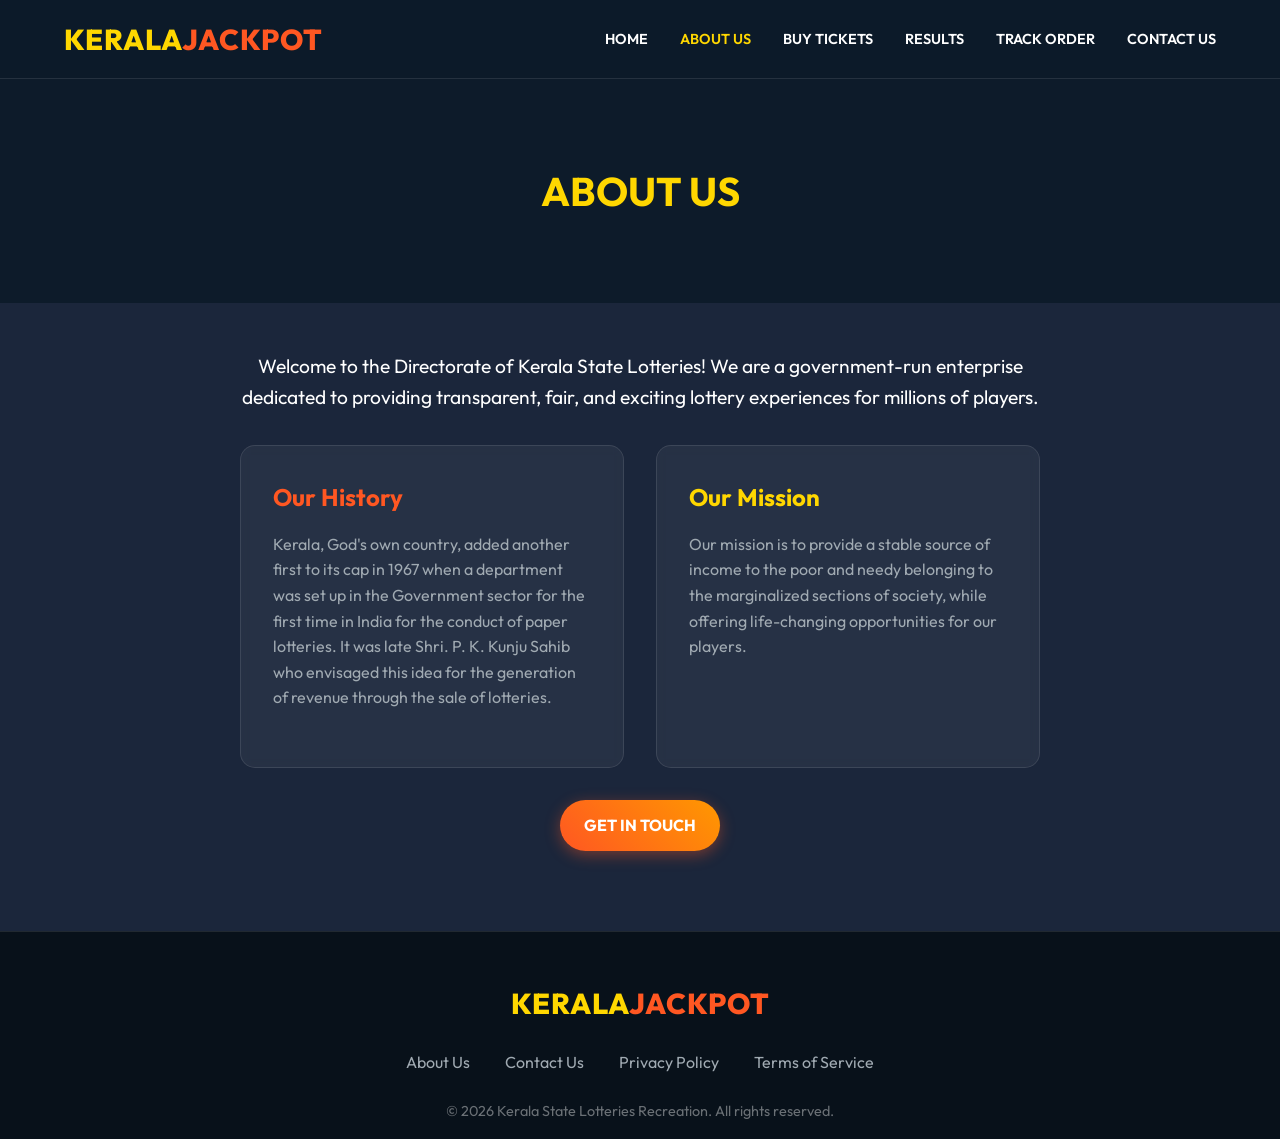
<file: about.html>
<!DOCTYPE html>
<html lang="en">
<head>
  <meta charset="UTF-8">
  <meta name="viewport" content="width=device-width, initial-scale=1.0">
  <title>Kerala State Lotteries | About Us</title>
  <!-- Google Fonts -->
  <link href="https://fonts.googleapis.com/css2?family=Outfit:wght@300;400;600;800&display=swap" rel="stylesheet">
  <!-- Custom CSS -->
  <link rel="stylesheet" href="css/style.css">
</head>
<body>

  <!-- Header -->
  <header>
    <div class="container nav-wrapper">
      <div class="logo">Kerala<span>Jackpot</span></div>
      <div class="menu-btn">☰</div>
      <nav class="nav-links">
        <a href="index.html">Home</a>
        <a href="about.html" class="active">About Us</a>
        <a href="lottery-ticket.html">Buy Tickets</a>
        <a href="results.html">Results</a>
        <a href="track-order.html">Track Order</a>
        <a href="contact.html">Contact Us</a>
      </nav>
    </div>
  </header>

  <!-- Page Header -->
  <section class="section" style="padding-bottom: 2rem;">
    <div class="container">
      <h1 class="section-title">About Us</h1>
    </div>
  </section>

  <!-- About Content -->
  <section class="section bg-alt" style="padding-top: 3rem;">
    <div class="container" style="max-width: 800px; text-align: center;">
      <p style="font-size: 1.2rem; color: var(--text-color); margin-bottom: 2rem;">
        Welcome to the Directorate of Kerala State Lotteries! We are a government-run enterprise dedicated to providing transparent, fair, and exciting lottery experiences for millions of players.
      </p>
      
      <div style="display: flex; gap: 2rem; flex-wrap: wrap;">
        <div class="card" style="text-align: left; margin-bottom: 2rem; flex: 1; min-width: 300px;">
          <h3 style="color: var(--primary-color);">Our History</h3>
          <p>Kerala, God's own country, added another first to its cap in 1967 when a department was set up in the Government sector for the first time in India for the conduct of paper lotteries. It was late Shri. P. K. Kunju Sahib who envisaged this idea for the generation of revenue through the sale of lotteries.</p>
        </div>

        <div class="card" style="text-align: left; margin-bottom: 2rem; flex: 1; min-width: 300px;">
          <h3 style="color: var(--secondary-color);">Our Mission</h3>
          <p>Our mission is to provide a stable source of income to the poor and needy belonging to the marginalized sections of society, while offering life-changing opportunities for our players.</p>
        </div>
      </div>
      
      <a href="contact.html" class="btn">Get In Touch</a>
    </div>
  </section>

  <!-- Footer -->
  <footer>
    <div class="container">
      <div class="logo">Kerala<span>Jackpot</span></div>
      <div class="footer-links">
        <a href="about.html">About Us</a>
        <a href="contact.html">Contact Us</a>
        <a href="#">Privacy Policy</a>
        <a href="#">Terms of Service</a>
      </div>
      <p class="copyright">&copy; 2026 Kerala State Lotteries Recreation. All rights reserved.</p>
    </div>
  </footer>

  <!-- Custom JS -->
  <script src="js/main.js"></script>
</body>
</html>
</file>
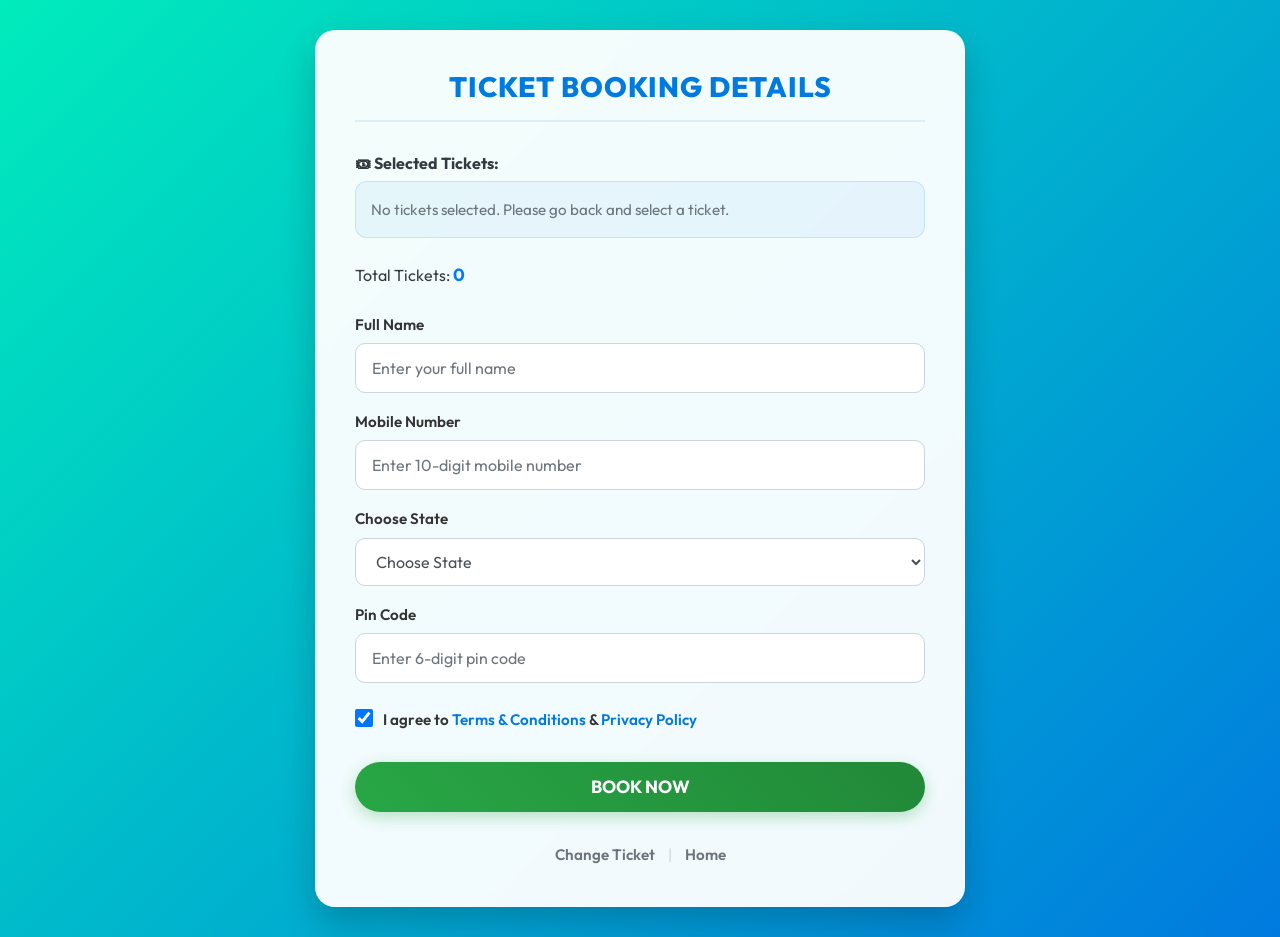
<file: BookTicket.html>
<!DOCTYPE html>
<html lang="en">
<head>
  <meta charset="utf-8">
  <meta name="viewport" content="width=device-width, initial-scale=1">
  <title>Kerala State Lotteries | Ticket Booking Details</title>
  
  <!-- Google Fonts (Outfit) -->
  <link href="https://fonts.googleapis.com/css2?family=Outfit:wght@300;400;600;700;800&display=swap" rel="stylesheet">
  
  <!-- Bootstrap 4 CDN -->
  <link rel="stylesheet" href="https://cdn.jsdelivr.net/npm/bootstrap@4.6.2/dist/css/bootstrap.min.css">
  
  <!-- Custom Premium Styles -->
  <style>
    :root {
      --primary-color: #ff5722;
      --secondary-color: #ffd700;
      --font-main: 'Outfit', sans-serif;
    }
    
    body {
      font-family: var(--font-main);
      background: linear-gradient(135deg, #00ecbc 0%, #007adf 100%);
      min-height: 100vh;
      display: flex;
      align-items: center;
      justify-content: center;
      padding: 30px 15px;
    }
    
    .booking-card {
      background: rgba(255, 255, 255, 0.95);
      border: none;
      border-radius: 20px;
      box-shadow: 0 15px 35px rgba(0, 0, 0, 0.2);
      backdrop-filter: blur(10px);
      max-width: 650px;
      width: 100%;
      padding: 2.5rem;
      transition: all 0.3s ease;
    }
    
    .booking-card:hover {
      transform: translateY(-5px);
      box-shadow: 0 20px 40px rgba(0, 0, 0, 0.25);
    }
    
    .title-header {
      font-weight: 800;
      color: #007adf;
      text-transform: uppercase;
      letter-spacing: 1px;
      margin-bottom: 2rem;
      border-bottom: 2px solid rgba(0, 122, 223, 0.1);
      padding-bottom: 1rem;
    }
    
    .ticket-box {
      display: inline-block;
      background: linear-gradient(45deg, #007adf, #00ecbc);
      color: #fff;
      padding: 6px 16px;
      margin: 4px;
      border-radius: 50px;
      font-weight: 700;
      font-size: 0.95rem;
      box-shadow: 0 4px 10px rgba(0, 122, 223, 0.25);
      letter-spacing: 0.5px;
    }
    
    .tickets-container {
      background: rgba(0, 122, 223, 0.05);
      border-radius: 12px;
      padding: 15px;
      border: 1px solid rgba(0, 122, 223, 0.15);
      margin-bottom: 1.5rem;
    }
    
    .form-group label {
      font-weight: 600;
      color: #333;
      margin-bottom: 0.4rem;
      font-size: 0.95rem;
    }
    
    .form-control {
      border-radius: 10px;
      border: 1px solid #ced4da;
      padding: 0.75rem 1rem;
      height: auto;
      font-size: 1rem;
      transition: all 0.3s ease;
    }
    
    .form-control:focus {
      border-color: #007adf;
      box-shadow: 0 0 0 0.2rem rgba(0, 122, 223, 0.15);
    }
    
    .btn-book {
      background: linear-gradient(45deg, #28a745, #218838);
      color: #fff;
      font-weight: 700;
      text-transform: uppercase;
      font-size: 1.1rem;
      padding: 12px;
      border: none;
      border-radius: 50px;
      box-shadow: 0 5px 15px rgba(40, 167, 69, 0.3);
      transition: all 0.3s ease;
    }
    
    .btn-book:hover {
      transform: translateY(-2px);
      box-shadow: 0 8px 20px rgba(40, 167, 69, 0.4);
      background: linear-gradient(45deg, #218838, #1e7e34);
      color: #fff;
    }
    
    .agree-text {
      font-size: 0.9rem;
      color: #555;
    }
    
    .agree-text a {
      color: #007adf;
      font-weight: 600;
    }
    
    .footer-links {
      margin-top: 2rem;
      font-size: 0.95rem;
    }
    
    .footer-links a {
      color: #6c757d;
      font-weight: 600;
      transition: color 0.2s ease;
    }
    
    .footer-links a:hover {
      color: #007adf;
      text-decoration: none;
    }
    
    .footer-links span {
      color: #ced4da;
      margin: 0 10px;
    }
  </style>
</head>
<body>

  <div class="booking-card">
    <h3 class="text-center title-header">Ticket Booking Details</h3>
    
    <!-- ✅ SHOW SELECTED TICKETS -->
    <h5 class="font-weight-bold mb-2 text-dark" style="font-size: 1rem;">🎟 Selected Tickets:</h5>
    
    <div class="tickets-container" id="ticketsContainer">
      <!-- Loaded dynamically by JavaScript -->
    </div>
    
    <p class="mt-2 text-dark mb-4" style="font-size: 1rem;">
        Total Tickets: <b class="text-primary" style="font-size: 1.1rem;" id="totalTickets">0</b>
    </p>
    
    <form action="upipay.php" method="post" onsubmit="return validateForm()">
      <!-- ✅ HIDDEN INPUT -->
      <input type="hidden" name="ticketno" id="ticketNoInput" value="">
      
      <!-- FULL NAME -->
      <div class="form-group mb-3">
        <label for="fullname">Full Name</label>
        <input type="text" id="fullname" name="fullname" class="form-control" placeholder="Enter your full name" required>
      </div>
      
      <!-- MOBILE -->
      <div class="form-group mb-3">
        <label for="mobile">Mobile Number</label>
        <input type="tel" id="mobile" name="mobile" maxlength="10" class="form-control" placeholder="Enter 10-digit mobile number" required pattern="[0-9]{10}" oninput="this.value=this.value.replace(/[^0-9]/g,'')">
      </div>
      
      <!-- STATE -->
      <div class="form-group mb-3">
        <label for="state">Choose State</label>
        <select id="state" name="state" class="form-control" required>
          <option value="">Choose State</option>
          <option value="Andaman and Nicobar Islands">Andaman and Nicobar Islands</option>
          <option value="Andhra Pradesh">Andhra Pradesh</option>
          <option value="Arunachal Pradesh">Arunachal Pradesh</option>
          <option value="Assam">Assam</option>
          <option value="Bihar">Bihar</option>
          <option value="Chandigarh">Chandigarh</option>
          <option value="Chhattisgarh">Chhattisgarh</option>
          <option value="Dadra and Nagar Haveli and Daman and Diu">Dadra and Nagar Haveli and Daman and Diu</option>
          <option value="Delhi">Delhi</option>
          <option value="Goa">Goa</option>
          <option value="Gujarat">Gujarat</option>
          <option value="Haryana">Haryana</option>
          <option value="Himachal Pradesh">Himachal Pradesh</option>
          <option value="Jammu and Kashmir">Jammu and Kashmir</option>
          <option value="Jharkhand">Jharkhand</option>
          <option value="Karnataka">Karnataka</option>
          <option value="Kerala">Kerala</option>
          <option value="Ladakh">Ladakh</option>
          <option value="Lakshadweep">Lakshadweep</option>
          <option value="Madhya Pradesh">Madhya Pradesh</option>
          <option value="Maharashtra">Maharashtra</option>
          <option value="Manipur">Manipur</option>
          <option value="Meghalaya">Meghalaya</option>
          <option value="Mizoram">Mizoram</option>
          <option value="Nagaland">Nagaland</option>
          <option value="Odisha">Odisha</option>
          <option value="Puducherry">Puducherry</option>
          <option value="Punjab">Punjab</option>
          <option value="Rajasthan">Rajasthan</option>
          <option value="Sikkim">Sikkim</option>
          <option value="Tamil Nadu">Tamil Nadu</option>
          <option value="Telangana">Telangana</option>
          <option value="Tripura">Tripura</option>
          <option value="Uttar Pradesh">Uttar Pradesh</option>
          <option value="Uttarakhand">Uttarakhand</option>
          <option value="West Bengal">West Bengal</option>
        </select>
      </div>
      
      <!-- PINCODE -->
      <div class="form-group mb-4">
        <label for="pincode">Pin Code</label>
        <input type="text" id="pincode" name="pincode" maxlength="6" class="form-control" placeholder="Enter 6-digit pin code" required pattern="[0-9]{6}" oninput="this.value=this.value.replace(/[^0-9]/g,'')">
      </div>
      
      <!-- TERMS -->
      <div class="form-group form-check mb-4">
        <input type="checkbox" class="form-check-input" id="terms" checked required style="cursor: pointer; width: 18px; height: 18px; margin-top: 2px;">
        <label class="form-check-label agree-text ml-2" for="terms" style="cursor: pointer; user-select: none;">
          I agree to <a href="about.html" target="_blank">Terms & Conditions</a> & <a href="about.html" target="_blank">Privacy Policy</a>
        </label>
      </div>
      
      <!-- SUBMIT -->
      <button type="submit" class="btn btn-book btn-block mt-4">Book Now</button>
    </form>
    
    <div class="text-center footer-links">
      <a href="lottery-ticket.html">Change Ticket</a>
      <span>|</span>
      <a href="index.html">Home</a>
    </div>
  </div>

  <!-- jQuery & Client-side URL Parameter Parsing Script -->
  <script src="https://ajax.googleapis.com/ajax/libs/jquery/3.6.4/jquery.min.js"></script>
  <script>
    function escapeHtml(text) {
        return text
            .replace(/&/g, "&amp;")
            .replace(/</g, "&lt;")
            .replace(/>/g, "&gt;")
            .replace(/"/g, "&quot;")
            .replace(/'/g, "&#039;");
    }

    $(document).ready(function() {
        // Parse ticket parameter from URL
        const urlParams = new URLSearchParams(window.location.search);
        const ticketParam = urlParams.get('ticket') || '';
        
        // Split and filter tickets
        const tickets = ticketParam.split(',').map(t => t.trim()).filter(t => t.length > 0);
        
        // Render tickets in container
        const container = $('#ticketsContainer');
        if (tickets.length > 0) {
            let html = tickets.map(t => `<span class="ticket-box">${escapeHtml(t)}</span>`).join('');
            container.html(html);
        } else {
            container.html('<span class="text-muted" style="font-size: 0.95rem;">No tickets selected. Please go back and select a ticket.</span>');
        }
        
        // Update total tickets count
        $('#totalTickets').text(tickets.length);
        
        // Set hidden input value
        $('#ticketNoInput').val(ticketParam);
    });

    function validateForm() {
        let name = $('#fullname').val().trim();
        let mobile = $('#mobile').val().trim();
        let pincode = $('#pincode').val().trim();
        
        if (name.length < 2) {
            alert("Please enter a valid Full Name.");
            return false;
        }
        if (mobile.length !== 10) {
            alert("Mobile Number must be exactly 10 digits.");
            return false;
        }
        if (pincode.length !== 6) {
            alert("Pin Code must be exactly 6 digits.");
            return false;
        }
        return true;
    }
  </script>
</body>
</html>
</file>
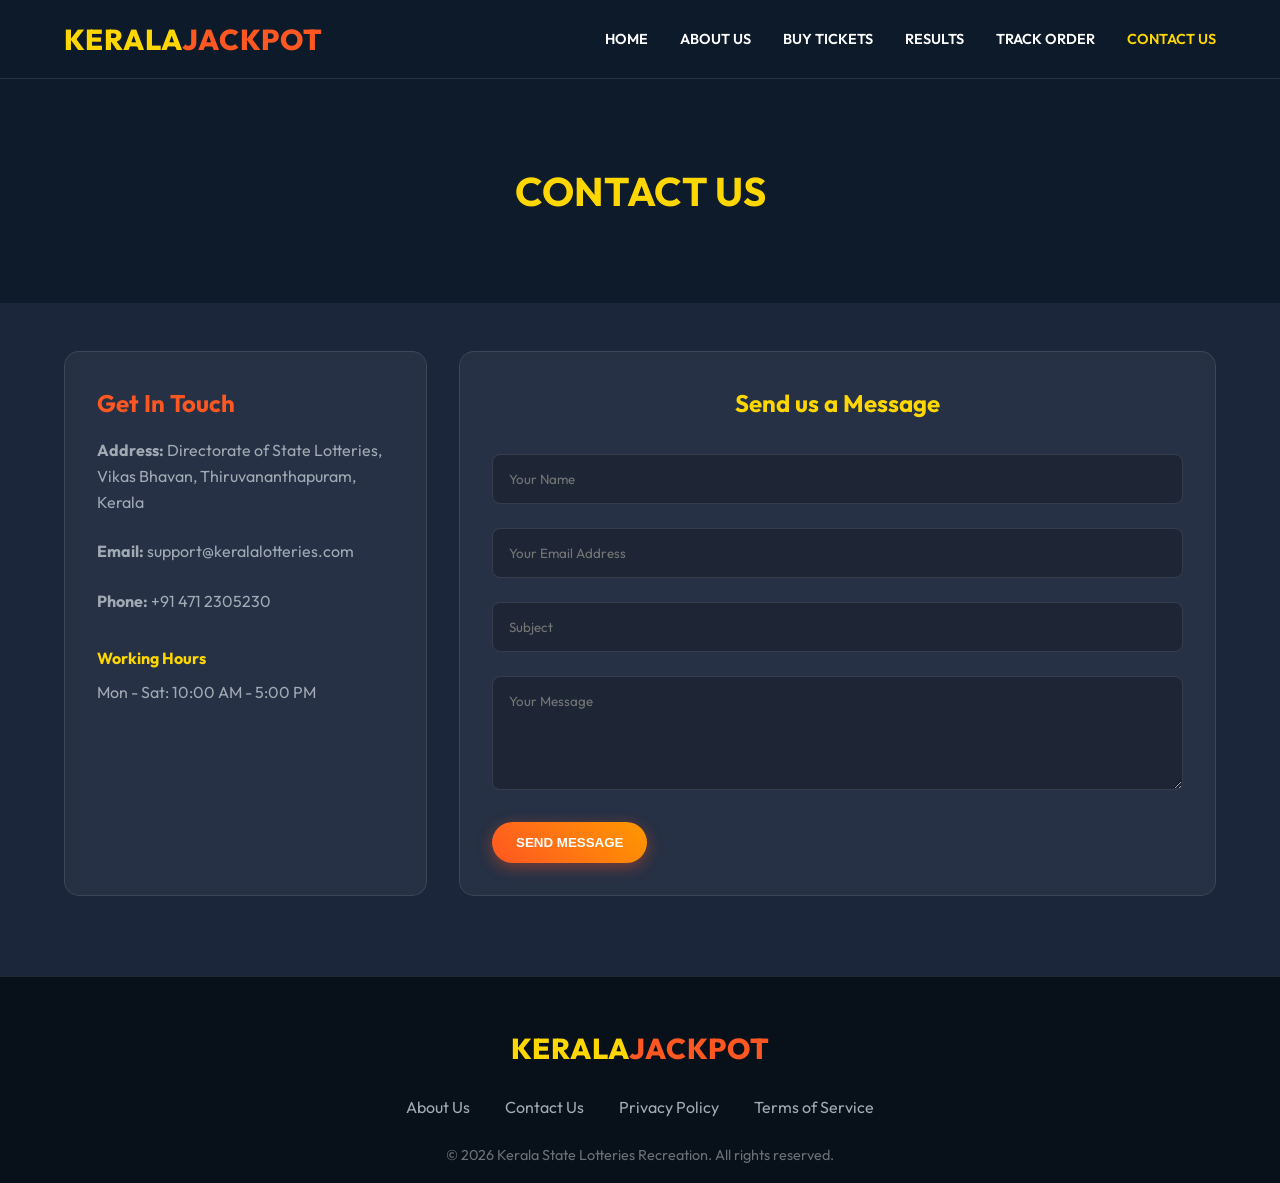
<file: contact.html>
<!DOCTYPE html>
<html lang="en">
<head>
  <meta charset="UTF-8">
  <meta name="viewport" content="width=device-width, initial-scale=1.0">
  <title>Kerala State Lotteries | Contact Us</title>
  <!-- Google Fonts -->
  <link href="https://fonts.googleapis.com/css2?family=Outfit:wght@300;400;600;800&display=swap" rel="stylesheet">
  <!-- Custom CSS -->
  <link rel="stylesheet" href="css/style.css">
</head>
<body>

  <!-- Header -->
  <header>
    <div class="container nav-wrapper">
      <div class="logo">Kerala<span>Jackpot</span></div>
      <div class="menu-btn">☰</div>
      <nav class="nav-links">
        <a href="index.html">Home</a>
        <a href="about.html">About Us</a>
        <a href="lottery-ticket.html">Buy Tickets</a>
        <a href="results.html">Results</a>
        <a href="track-order.html">Track Order</a>
        <a href="contact.html" class="active">Contact Us</a>
      </nav>
    </div>
  </header>

  <!-- Page Header -->
  <section class="section" style="padding-bottom: 2rem;">
    <div class="container">
      <h1 class="section-title">Contact Us</h1>
    </div>
  </section>

  <!-- Contact Form -->
  <section class="section bg-alt" style="padding-top: 3rem;">
    <div class="container grid-3">
      
      <!-- Contact Details -->
      <div class="card" style="text-align: left;">
        <h3 style="color: var(--primary-color);">Get In Touch</h3>
        <p><strong>Address:</strong> Directorate of State Lotteries, Vikas Bhavan, Thiruvananthapuram, Kerala</p>
        <p><strong>Email:</strong> support@keralalotteries.com</p>
        <p><strong>Phone:</strong> +91 471 2305230</p>
        <div style="margin-top: 2rem;">
          <h4 style="color: var(--secondary-color); margin-bottom: 0.5rem;">Working Hours</h4>
          <p>Mon - Sat: 10:00 AM - 5:00 PM</p>
        </div>
      </div>

      <!-- Form -->
      <div class="card" style="grid-column: span 2;">
        <h3>Send us a Message</h3>
        <form action="#" method="POST" style="margin-top: 2rem; text-align: left;">
          <div class="form-group">
            <input type="text" class="form-control" placeholder="Your Name" required>
          </div>
          <div class="form-group">
            <input type="email" class="form-control" placeholder="Your Email Address" required>
          </div>
          <div class="form-group">
            <input type="text" class="form-control" placeholder="Subject" required>
          </div>
          <div class="form-group">
            <textarea class="form-control" rows="5" placeholder="Your Message" required></textarea>
          </div>
          <button type="submit" class="btn">Send Message</button>
        </form>
      </div>

    </div>
  </section>

  <!-- Footer -->
  <footer>
    <div class="container">
      <div class="logo">Kerala<span>Jackpot</span></div>
      <div class="footer-links">
        <a href="about.html">About Us</a>
        <a href="contact.html">Contact Us</a>
        <a href="#">Privacy Policy</a>
        <a href="#">Terms of Service</a>
      </div>
      <p class="copyright">&copy; 2026 Kerala State Lotteries Recreation. All rights reserved.</p>
    </div>
  </footer>

  <!-- Custom JS -->
  <script src="js/main.js"></script>
</body>
</html>
</file>
<file: css/style.css>
:root {
  --primary-color: #ff5722; /* Vibrant Orange */
  --secondary-color: #ffd700; /* Yellow */
  --bg-color: #0d1b2a; /* Deep Blue */
  --bg-color-light: #1b263b; /* Lighter Deep Blue */
  --text-color: #ffffff;
  --text-muted: #a0aab2;
  --border-color: rgba(255, 255, 255, 0.1);
  --font-main: 'Outfit', sans-serif;
  --transition: all 0.3s ease;
}

* {
  margin: 0;
  padding: 0;
  box-sizing: border-box;
}

body {
  font-family: var(--font-main);
  background-color: var(--bg-color);
  color: var(--text-color);
  line-height: 1.6;
}

a {
  text-decoration: none;
  color: inherit;
}

ul {
  list-style: none;
}

.container {
  width: 90%;
  max-width: 1200px;
  margin: 0 auto;
}

/* Header */
header {
  background-color: rgba(13, 27, 42, 0.95);
  backdrop-filter: blur(10px);
  position: sticky;
  top: 0;
  z-index: 1000;
  border-bottom: 1px solid var(--border-color);
}

.nav-wrapper {
  display: flex;
  justify-content: space-between;
  align-items: center;
  padding: 1rem 0;
}

.logo {
  font-size: 1.8rem;
  font-weight: 800;
  color: var(--secondary-color);
  text-transform: uppercase;
  letter-spacing: 1px;
}

.logo span {
  color: var(--primary-color);
}

.nav-links {
  display: flex;
  gap: 2rem;
}

.nav-links a {
  font-weight: 600;
  text-transform: uppercase;
  font-size: 0.9rem;
  transition: var(--transition);
}

.nav-links a:hover,
.nav-links a.active {
  color: var(--secondary-color);
}

.btn {
  display: inline-block;
  padding: 0.8rem 1.5rem;
  background: linear-gradient(45deg, var(--primary-color), #ff9800);
  color: #fff;
  font-weight: 700;
  border-radius: 50px;
  text-transform: uppercase;
  box-shadow: 0 4px 15px rgba(255, 87, 34, 0.4);
  transition: var(--transition);
  border: none;
  cursor: pointer;
}

.btn:hover {
  transform: translateY(-3px);
  box-shadow: 0 6px 20px rgba(255, 87, 34, 0.6);
}

.btn-secondary {
  background: transparent;
  border: 2px solid var(--secondary-color);
  color: var(--secondary-color);
  box-shadow: none;
}

.btn-secondary:hover {
  background: var(--secondary-color);
  color: var(--bg-color);
  box-shadow: 0 4px 15px rgba(255, 215, 0, 0.4);
}

/* Hero Section */
.hero {
  padding: 5rem 0;
  display: flex;
  align-items: center;
  justify-content: space-between;
  min-height: 80vh;
  position: relative;
  overflow: hidden;
}

.hero::before {
  content: '';
  position: absolute;
  top: -20%;
  right: -10%;
  width: 500px;
  height: 500px;
  background: radial-gradient(circle, rgba(255,87,34,0.3) 0%, rgba(13,27,42,0) 70%);
  border-radius: 50%;
  z-index: 0;
}

.hero-content {
  flex: 1;
  z-index: 1;
}

.hero h1 {
  font-size: 4rem;
  line-height: 1.1;
  margin-bottom: 1.5rem;
  text-transform: uppercase;
  background: linear-gradient(to right, #fff, var(--secondary-color));
  -webkit-background-clip: text;
  -webkit-text-fill-color: transparent;
}

.hero p {
  font-size: 1.2rem;
  color: var(--text-muted);
  margin-bottom: 2rem;
  max-width: 500px;
}

.hero-image {
  flex: 1;
  z-index: 1;
  text-align: right;
  animation: float 6s ease-in-out infinite;
}

.hero-image img {
  max-width: 100%;
  border-radius: 20px;
  box-shadow: 0 20px 40px rgba(0,0,0,0.5);
}

@keyframes float {
  0% { transform: translateY(0px); }
  50% { transform: translateY(-20px); }
  100% { transform: translateY(0px); }
}

/* Sections */
.section-title {
  text-align: center;
  font-size: 2.5rem;
  margin-bottom: 3rem;
  text-transform: uppercase;
  color: var(--secondary-color);
}

.section {
  padding: 5rem 0;
}

.bg-alt {
  background-color: var(--bg-color-light);
}

/* Cards */
.grid-3 {
  display: grid;
  grid-template-columns: repeat(auto-fit, minmax(300px, 1fr));
  gap: 2rem;
}

.card {
  background: rgba(255, 255, 255, 0.05);
  border: 1px solid var(--border-color);
  border-radius: 15px;
  padding: 2rem;
  text-align: center;
  transition: var(--transition);
  backdrop-filter: blur(5px);
}

.card:hover {
  transform: translateY(-10px);
  border-color: var(--primary-color);
  box-shadow: 0 10px 30px rgba(255, 87, 34, 0.2);
}

.card h3 {
  font-size: 1.5rem;
  margin-bottom: 1rem;
  color: var(--secondary-color);
}

.card p {
  color: var(--text-muted);
  margin-bottom: 1.5rem;
}

/* Forms */
.form-group {
  margin-bottom: 1.5rem;
}

.form-control {
  width: 100%;
  padding: 1rem;
  background: rgba(0,0,0,0.2);
  border: 1px solid var(--border-color);
  color: #fff;
  border-radius: 8px;
  font-family: var(--font-main);
}

.form-control:focus {
  outline: none;
  border-color: var(--primary-color);
}

/* Footer */
footer {
  background-color: #08111a;
  padding: 3rem 0 1rem;
  text-align: center;
  border-top: 1px solid var(--border-color);
}

.footer-links {
  margin: 1.5rem 0;
}

.footer-links a {
  margin: 0 1rem;
  color: var(--text-muted);
  transition: var(--transition);
}

.footer-links a:hover {
  color: var(--primary-color);
}

.copyright {
  color: rgba(255,255,255,0.4);
  font-size: 0.9rem;
}

/* Mobile Menu */
.menu-btn {
  display: none;
  font-size: 1.5rem;
  cursor: pointer;
}

@media (max-width: 768px) {
  .nav-links {
    position: fixed;
    top: 70px;
    right: -100%;
    flex-direction: column;
    background: var(--bg-color-light);
    width: 100%;
    text-align: center;
    padding: 2rem 0;
    transition: var(--transition);
  }

  .nav-links.active {
    right: 0;
  }

  .menu-btn {
    display: block;
  }

  .hero {
    flex-direction: column;
    text-align: center;
  }

  .hero h1 {
    font-size: 2.5rem;
  }

  .hero-image {
    margin-top: 3rem;
  }
}

/* Tables for results */
table {
  width: 100%;
  border-collapse: collapse;
  margin-top: 2rem;
}

table th, table td {
  padding: 1rem;
  text-align: left;
  border-bottom: 1px solid var(--border-color);
}

table th {
  background-color: rgba(255,255,255,0.05);
  color: var(--secondary-color);
  text-transform: uppercase;
}

table tr:hover {
  background-color: rgba(255,255,255,0.02);
}

/* Custom jQuery Confirm UI Improvements */
.jconfirm.jconfirm-dark .jconfirm-bg {
    background-color: rgba(13, 27, 42, 0.8) !important;
    backdrop-filter: blur(5px);
    -webkit-backdrop-filter: blur(5px);
}
.jconfirm.jconfirm-dark .jconfirm-box {
    background: rgba(27, 38, 59, 0.85) !important;
    backdrop-filter: blur(15px);
    -webkit-backdrop-filter: blur(15px);
    border: 1px solid rgba(255, 255, 255, 0.1) !important;
    border-radius: 16px !important;
    box-shadow: 0 15px 35px rgba(0, 0, 0, 0.5), 0 0 20px rgba(255, 87, 34, 0.25) !important;
    padding: 25px !important;
}
.jconfirm.jconfirm-dark .jconfirm-title-c {
    padding-bottom: 12px !important;
    border-bottom: 1px solid rgba(255, 255, 255, 0.1) !important;
    margin-bottom: 15px !important;
}
.jconfirm.jconfirm-dark .jconfirm-title {
    font-family: 'Outfit', sans-serif !important;
    font-weight: 800 !important;
    color: #ffd700 !important;
    text-transform: uppercase !important;
    letter-spacing: 1px !important;
    font-size: 1.5rem !important;
}
.jconfirm.jconfirm-dark .jconfirm-content {
    font-family: 'Outfit', sans-serif !important;
    color: #ffffff !important;
    font-size: 1.1rem !important;
    line-height: 1.6 !important;
}
.jconfirm.jconfirm-dark .jconfirm-buttons {
    margin-top: 20px !important;
    display: flex;
    justify-content: flex-end;
    gap: 10px;
}
.jconfirm.jconfirm-dark .jconfirm-buttons button {
    border-radius: 50px !important;
    padding: 0.6rem 1.5rem !important;
    font-family: 'Outfit', sans-serif !important;
    font-weight: 700 !important;
    text-transform: uppercase !important;
    font-size: 0.9rem !important;
    transition: all 0.3s ease !important;
    border: none !important;
}
.jconfirm.jconfirm-dark .jconfirm-buttons button.btn-success {
    background: linear-gradient(45deg, #ff5722, #ff9800) !important;
    box-shadow: 0 4px 15px rgba(255, 87, 34, 0.4) !important;
    color: #fff !important;
}
.jconfirm.jconfirm-dark .jconfirm-buttons button.btn-success:hover {
    transform: translateY(-2px) !important;
         box-shadow: 0 6px 20px rgba(255, 87, 34, 0.6) !important;
}
.jconfirm.jconfirm-dark .jconfirm-buttons button.btn-default,
.jconfirm.jconfirm-dark .jconfirm-buttons button:not(.btn-success) {
    background: transparent !important;
    border: 2px solid #ffd700 !important;
    color: #ffd700 !important;
}
.jconfirm.jconfirm-dark .jconfirm-buttons button.btn-default:hover,
.jconfirm.jconfirm-dark .jconfirm-buttons button:not(.btn-success):hover {
    background: #ffd700 !important;
    color: #0d1b2a !important;
    transform: translateY(-2px) !important;
    box-shadow: 0 4px 15px rgba(255, 215, 0, 0.4) !important;
}
</file>
